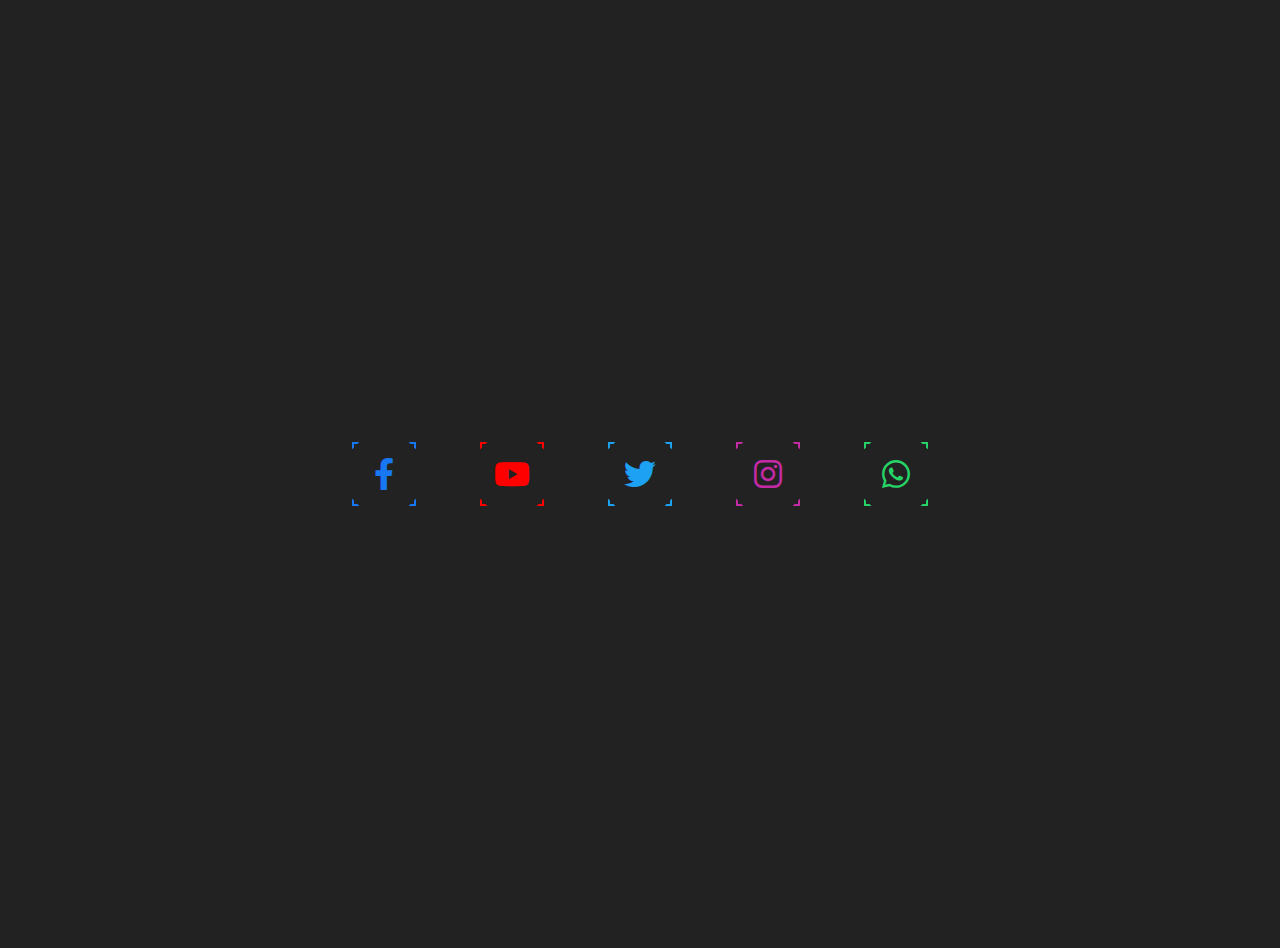
<file: test_css/test_1_Social Media Icon Hover Effects/index.html>
<!DOCTYPE html>
<html lang="en">

<head>
    <meta charset="UTF-8">
    <meta http-equiv="X-UA-Compatible" content="IE=edge">
    <meta name="viewport" content="width=device-width, initial-scale=1.0">
    <link rel="stylesheet" href="style.css">
    <link rel="stylesheet" href="https://cdnjs.cloudflare.com/ajax/libs/font-awesome/6.0.0/css/all.min.css" integrity="sha512-9usAa10IRO0HhonpyAIVpjrylPvoDwiPUiKdWk5t3PyolY1cOd4DSE0Ga+ri4AuTroPR5aQvXU9xC6qOPnzFeg==" crossorigin="anonymous" referrerpolicy="no-referrer"
    />
    <title>Social Media Icon Hover Effects</title>
</head>

<body>
    <ul>
        <li style="--clr:#1877f2;">
            <a href="#"><i class="fa-brands fa-facebook-f"></i></a>
        </li>
    </ul>
    <ul>
        <li style="--clr:#ff0000;">
            <a href="#"><i class="fa-brands fa-youtube"></i></a>
        </li>
    </ul>
    <ul>
        <li style="--clr:#1da1f2;">
            <a href="#"><i class="fa-brands fa-twitter"></i></a>
        </li>
    </ul>
    <ul>
        <li style="--clr:#c32aa3;">
            <a href="#"><i class="fa-brands fa-instagram"></i></a>
        </li>
    </ul>
    <ul>
        <li style="--clr:#25d366;">
            <a href="#"><i class="fa-brands fa-whatsapp"></i></a>
        </li>
    </ul>
</body>

</html>
</file>
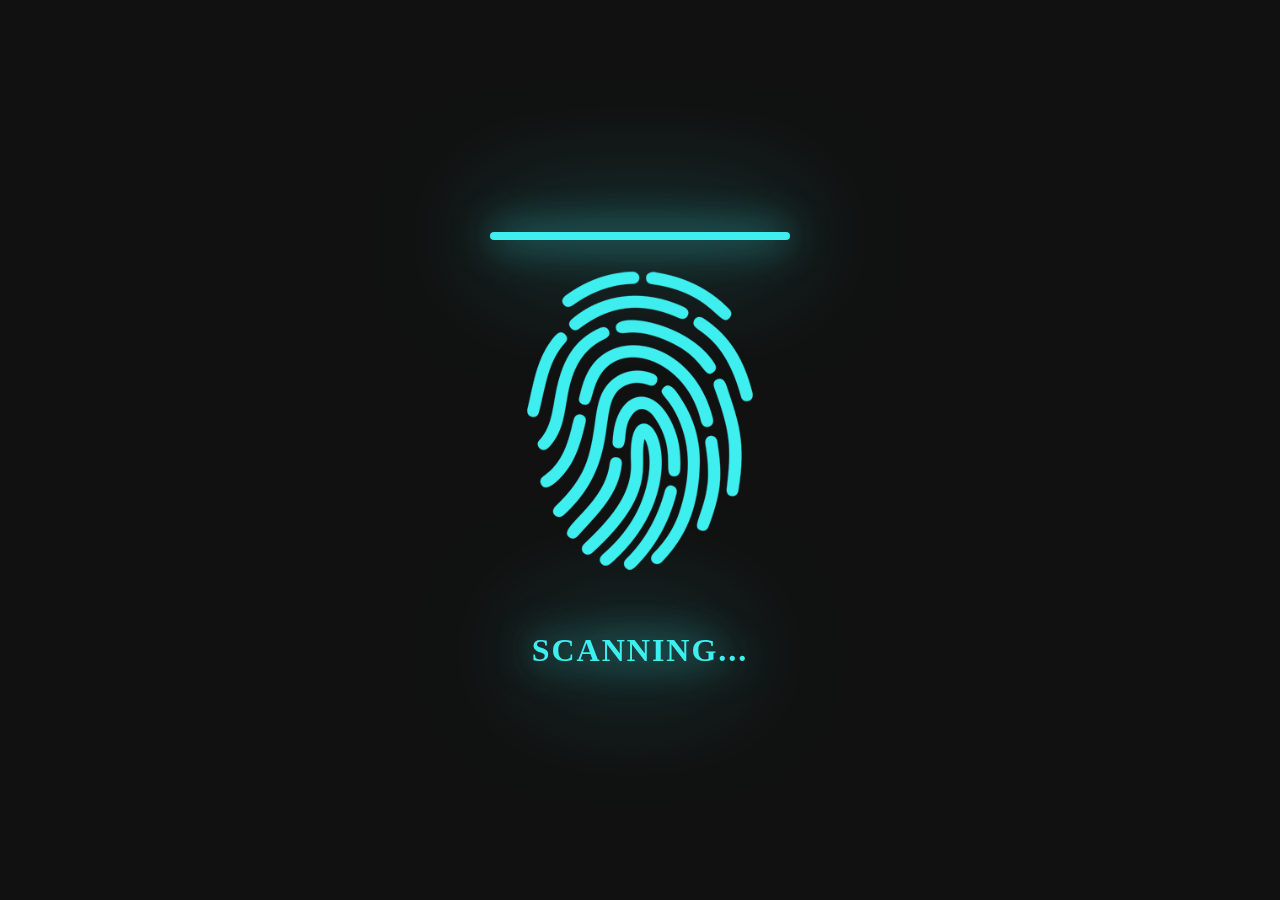
<file: test_css/test_4_Scanning Fingerprint Animation/index.html>
<!DOCTYPE html>
<html lang="en">

<head>
    <meta charset="UTF-8">
    <meta http-equiv="X-UA-Compatible" content="IE=edge">
    <meta name="viewport" content="width=device-width, initial-scale=1.0">
    <title>Scanning Fingerprint Animation</title>
    <link rel="stylesheet" type="text/css" href="style.css">
</head>

<body>
    <div class="scan">
        <div class="fingerprint"></div>
        <h3>Scanning...</h3>
    </div>
</body>

</html>
</file>
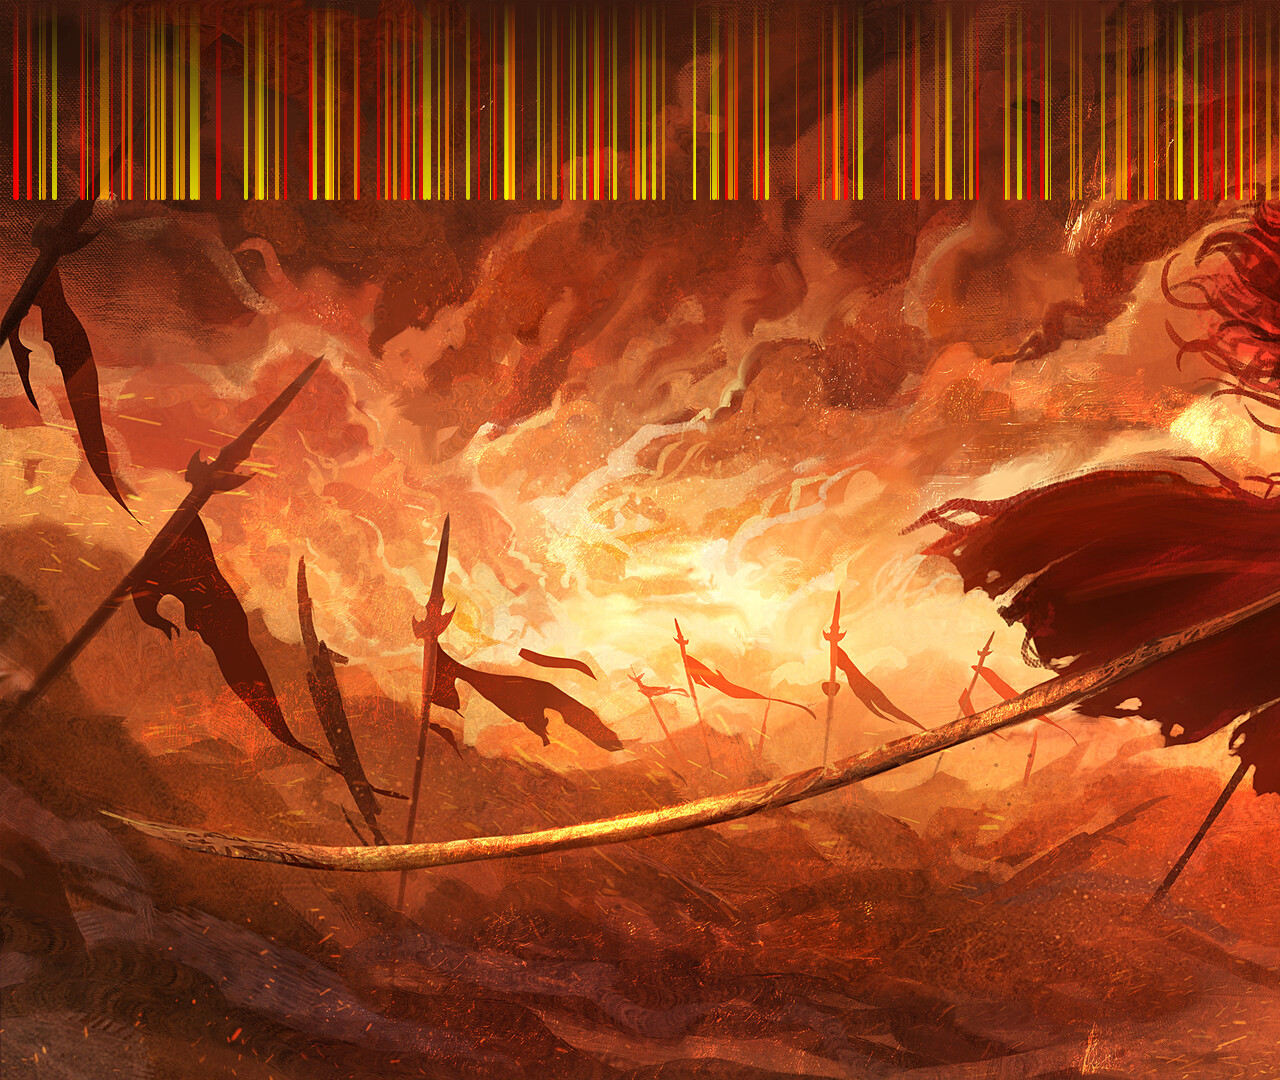
<file: test_css/test_7_Colorful Rain Javascript/index.html>
<!DOCTYPE html>
<html lang="en">

<head>
    <meta charset="UTF-8">
    <meta http-equiv="X-UA-Compatible" content="IE=edge">
    <meta name="viewport" content="width=device-width, initial-scale=1.0">
    <title>Colorful Rain | Javascript</title>
    <link rel="stylesheet" href="style.css">
</head>

<body>
    <img src="malenia.jpg" alt="">
    <script>
        function rain() {
            let amount = 200;
            let body = document.querySelector('body');
            let i = 0;
            while (i < amount) {
                let drop = document.createElement('i');

                let size = Math.random() * 5;
                let posX = Math.floor(Math.random() * window.innerWidth);
                let delay = Math.random() * -20;
                let duration = Math.random() * 15;


                drop.style.width = 0.2 + size + 'px';
                drop.style.left = posX + 'px';
                drop.style.animationDelay = delay + 's';
                drop.style.animationDuration = 1 + duration + 's';
                body.appendChild(drop);
                i++
            }
        }

        rain();
    </script>
</body>

</html>
</file>
<file: test_css/test_1_Social Media Icon Hover Effects/style.css>
* {
    margin: 12px;
    padding: 0;
    box-sizing: border-box;
}

:root {
    --bg: #222;
}

body {
    display: flex;
    justify-content: center;
    align-items: center;
    min-height: 100vh;
    background: var(--bg);
}

ul {
    position: relative;
    display: flex;
    gap: 50px;
}

ul li {
    position: relative;
    list-style: none;
    width: 80px;
    height: 80px;
    display: flex;
    justify-content: center;
    align-items: center;
    cursor: pointer;
    transition: 0.5s;
}

ul li:hover {
    z-index: 10000;
    transform: scale(0.75);
}

ul li::before {
    content: '';
    position: absolute;
    inset: 30px;
    box-shadow: 0 0 0 10px var(--clr), 0 0 0 20px var(--bg), 0 0 0 22px var(--clr);
    transition: 0.5s;
}

ul li:hover::before {
    inset: 0px;
}

ul li::after {
    content: '';
    position: absolute;
    inset: 0;
    background: var(--bg);
    transform: rotate(45deg);
}

ul li:hover::after {
    transform: rotate(180deg);
    transition: 0.5s;
}

ul li a {
    position: relative;
    text-decoration: none;
    color: var(--clr);
    z-index: 10;
    font-size: 2em;
    transition: 0.5s;
}

ul li:hover a {
    font-size: 3em;
    filter: drop-shadow(0 0 20px var(--clr))drop-shadow(0 0 40px var(--clr))drop-shadow(0 0 60px var(--clr));
}
</file>
<file: test_css/test_4_Scanning Fingerprint Animation/style.css>
* {
    margin: 0;
    padding: 0;
    box-sizing: border-box;
    font-family: consolas;
}

body {
    display: flex;
    justify-content: center;
    align-items: center;
    min-height: 100vh;
    background: #111;
}

.scan {
    position: relative;
    display: flex;
    flex-direction: column;
    align-items: center;
}

.scan .fingerprint {
    position: relative;
    width: 300px;
    height: 380px;
    background: url(fingerPrint_01.png);
    background-size: 300px;
}

.scan .fingerprint::before {
    content: '';
    position: absolute;
    top: 0;
    left: 0;
    width: 100%;
    height: 100%;
    background: url(fingerPrint_02.png);
    background-size: 300px;
    animation: animate 4s ease-in-out infinite;
}

@keyframes animate {
    0%,
    100% {
        height: 0%;
    }
    50% {
        height: 100%;
    }
}

.scan .fingerprint::after {
    content: '';
    position: absolute;
    top: 0;
    left: 0;
    width: 100%;
    height: 8px;
    background: #3fefef;
    border-radius: 8px;
    filter: drop-shadow(0 0 20px #3fefef) drop-shadow(0 0 60px #3fefef);
    animation: animate_line 4s ease-in-out infinite;
}

@keyframes animate_line {
    0%,
    100% {
        top: 0%;
    }
    50% {
        top: 100%;
    }
}

.scan h3 {
    text-transform: uppercase;
    font-size: 2em;
    letter-spacing: 2px;
    margin-top: 20px;
    color: #3fefef;
    filter: drop-shadow(0 0 20px #3fefef) drop-shadow(0 0 60px #3fefef);
    animation: animate_text 0.5s steps(1) infinite;
}

@keyframes animate_text {
    0%,
    100% {
        opacity: 0;
    }
    50% {
        opacity: 1;
    }
}
</file>
<file: test_css/test_7_Colorful Rain Javascript/style.css>
* {
    margin: 0;
    padding: 0;
    box-sizing: border-box;
}

body {
    background: #000;
    overflow: hidden;
    height: 100vh;
}

img {
    position: absolute;
}

i {
    position: absolute;
    height: 200px;
    background: linear-gradient(transparent, #fff);
    border-bottom-left-radius: 5px;
    border-bottom-right-radius: 5px;
    animation: animate 5s linear infinite;
}

i:nth-child(3n+1) {
    background: linear-gradient(transparent, red);
    opacity: 0.8;
}

i:nth-child(3n+2) {
    background: linear-gradient(transparent, orange);
    opacity: 0.8;
}

i:nth-child(3n+3) {
    background: linear-gradient(transparent, yellow);
    opacity: 0.8;
}

@keyframes animate {
    0% {
        transform: translateY(-200px);
    }
    100% {
        transform: translateY(calc(100vh + 200px));
    }
}
</file>
